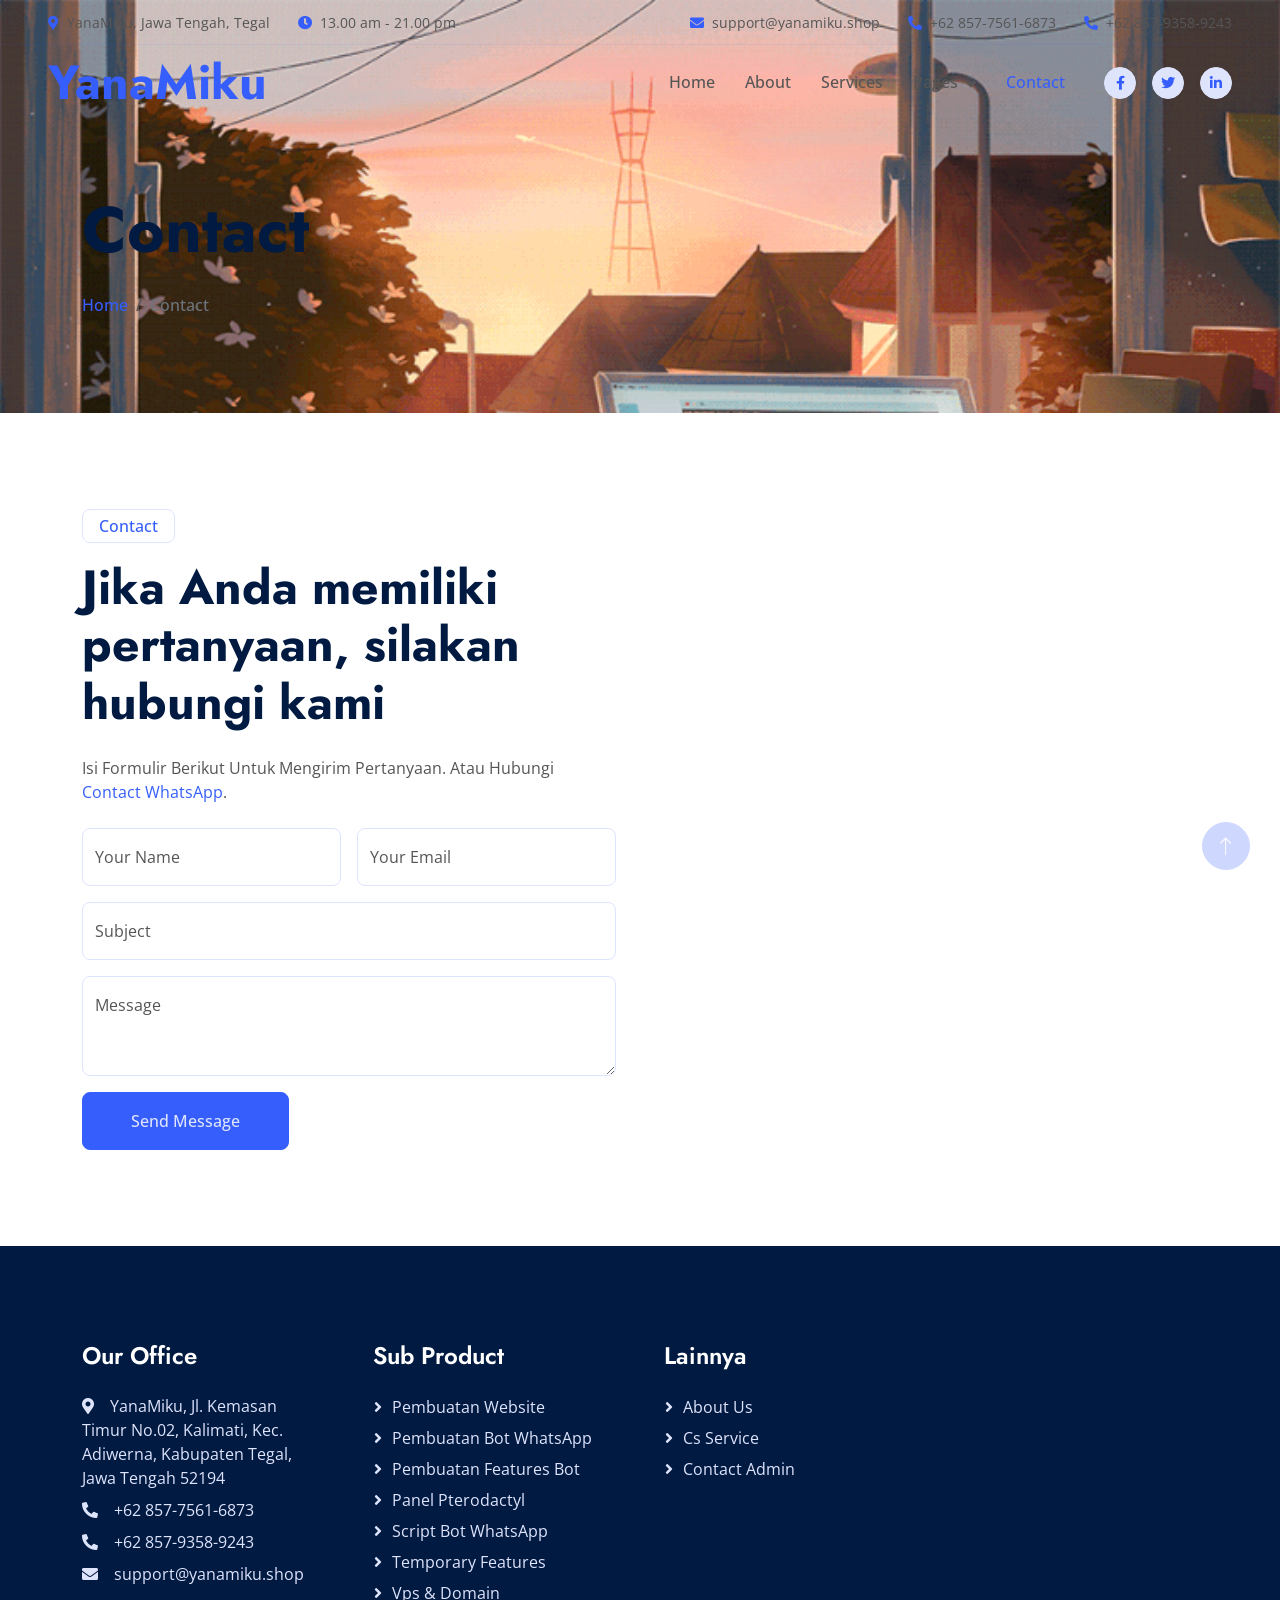
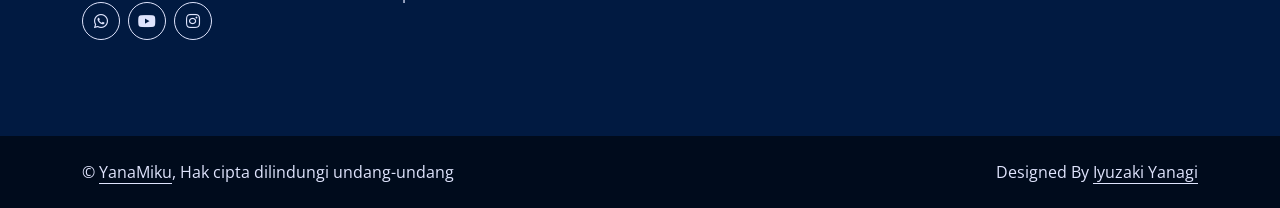
<file: contact.html>
<!DOCTYPE html>
<html lang="en">

<head>
    <meta charset="utf-8">
    <title>YanaMiku - Shop | Contact</title>
    <meta content="width=device-width, initial-scale=1.0" name="viewport">
    <meta content="Bot WhatsApp Gratis" name="keywords">
    <meta content="Tempat Kebutuhan Bot WhatsApp Lengkap, Dengan Fitur Canggih" name="description">
    <meta property="og:title" content="YanaMiku - Shop">
    <meta property="og:description" content="Tempat Kebutuhan Bot WhatsApp Lengkap, Dengan Fitur Canggih">
    <meta property="og:image" content="https://iili.io/JRMAZuf.jpg">
    <link rel="icon" type="image/x-icon" href="https://iili.io/JRMAZuf.jpg">

    <!-- Favicon -->
    <link href="img/favicon.ico" rel="icon">

    <!-- Google Web Fonts -->
    <link rel="preconnect" href="https://fonts.googleapis.com">
    <link rel="preconnect" href="https://fonts.gstatic.com" crossorigin>
    <link href="https://fonts.googleapis.com/css2?family=Jost:wght@500;600;700&family=Open+Sans:wght@400;500&display=swap" rel="stylesheet">

    <!-- Icon Font Stylesheet -->
    <link href="https://cdnjs.cloudflare.com/ajax/libs/font-awesome/5.10.0/css/all.min.css" rel="stylesheet">
    <link href="https://cdn.jsdelivr.net/npm/bootstrap-icons@1.4.1/font/bootstrap-icons.css" rel="stylesheet">

    <!-- Google Search -->
    <meta name="google-site-verification" content="S8Qe_cg_jA7xK4iWQhkuoZO0VvUK2j96kLV9CxWa_ZU" />

    <!-- Libraries Stylesheet -->
    <link href="lib/animate/animate.min.css" rel="stylesheet">
    <link href="lib/owlcarousel/assets/owl.carousel.min.css" rel="stylesheet">

    <!-- Customized Bootstrap Stylesheet -->
    <link href="css/bootstrap.min.css" rel="stylesheet">

    <!-- Template Stylesheet -->
    <link href="css/style.css" rel="stylesheet">
</head>

<body>
    <!-- Spinner Start -->
    <div id="spinner" class="show bg-white position-fixed translate-middle w-100 vh-100 top-50 start-50 d-flex align-items-center justify-content-center">
        <div class="spinner-border text-primary" role="status" style="width: 3rem; height: 3rem;"></div>
    </div>
    <!-- Spinner End -->


    <!-- Navbar Start -->
    <div class="container-fluid fixed-top px-0 wow fadeIn" data-wow-delay="0.1s">
        <div class="top-bar row gx-0 align-items-center d-none d-lg-flex">
            <div class="col-lg-6 px-5 text-start">
                <small><i class="fa fa-map-marker-alt text-primary me-2"></i>YanaMiku, Jawa Tengah, Tegal</small>
                <small class="ms-4"><i class="fa fa-clock text-primary me-2"></i>13.00 am - 21.00 pm</small>
            </div>
            <div class="col-lg-6 px-5 text-end">
                <small><i class="fa fa-envelope text-primary me-2"></i>support@yanamiku.shop</small>
                <small class="ms-4"><i class="fa fa-phone-alt text-primary me-2"></i>+62 857-7561-6873</small>
                <small class="ms-4"><i class="fa fa-phone-alt text-primary me-2"></i>+62 857-9358-9243</small>
            </div>
        </div>

        <nav class="navbar navbar-expand-lg navbar-light py-lg-0 px-lg-5 wow fadeIn" data-wow-delay="0.1s">
            <a href="/" class="navbar-brand ms-4 ms-lg-0">
                <h1 class="display-5 text-primary m-0">YanaMiku</h1>
            </a>
            <button type="button" class="navbar-toggler me-4" data-bs-toggle="collapse" data-bs-target="#navbarCollapse">
                <span class="navbar-toggler-icon"></span>
            </button>
            <div class="collapse navbar-collapse" id="navbarCollapse">
                <div class="navbar-nav ms-auto p-4 p-lg-0">
                    <a href="/" class="nav-item nav-link">Home</a>
                    <a href="/about" class="nav-item nav-link">About</a>
                    <a href="/service" class="nav-item nav-link">Services</a>
                    <div class="nav-item dropdown">
                        <a href="#" class="nav-link dropdown-toggle" data-bs-toggle="dropdown">Pages</a>
                        <div class="dropdown-menu border-light m-0">
                            <a href="/project" class="dropdown-item">Projects</a>
                            <a href="/subproduk" class="dropdown-item">Sub Produk</a>
                            <a href="/script" class="dropdown-item">Script</a>
                            <a href="/populars" class="dropdown-item">Populars</a>
                        </div>
                    </div>
                    <a href="/contact" class="nav-item nav-link active">Contact</a>
                </div>
                <div class="d-none d-lg-flex ms-2">
                    <a class="btn btn-light btn-sm-square rounded-circle ms-3" href="">
                        <small class="fab fa-facebook-f text-primary"></small>
                    </a>
                    <a class="btn btn-light btn-sm-square rounded-circle ms-3" href="">
                        <small class="fab fa-twitter text-primary"></small>
                    </a>
                    <a class="btn btn-light btn-sm-square rounded-circle ms-3" href="">
                        <small class="fab fa-linkedin-in text-primary"></small>
                    </a>
                </div>
            </div>
        </nav>
    </div>
    <!-- Navbar End -->


    <!-- Page Header Start -->
    <div class="container-fluid page-header mb-5 wow fadeIn" data-wow-delay="0.1s">
        <div class="container">
            <h1 class="display-3 mb-4 animated slideInDown">Contact</h1>
            <nav aria-label="breadcrumb animated slideInDown">
                <ol class="breadcrumb mb-0">
                    <li class="breadcrumb-item"><a href="/">Home</a></li>
                    <li class="breadcrumb-item active" aria-current="page">Contact</li>
                </ol>
            </nav>
        </div>
    </div>
    <!-- Page Header End -->


    <!-- Contact Start -->
    <div class="container-xxl py-5">
        <div class="container">
            <div class="row g-5">
                <div class="col-lg-6 wow fadeIn" data-wow-delay="0.1s">
                    <p class="d-inline-block border rounded text-primary fw-semi-bold py-1 px-3">Contact</p>
                    <h1 class="display-5 mb-4">Jika Anda memiliki pertanyaan, silakan hubungi kami</h1>
                    <p class="mb-4">Isi Formulir Berikut Untuk Mengirim Pertanyaan. Atau Hubungi <a href="https://htmlcodex.com/contact-form">Contact WhatsApp</a>.</p>
                    <form>
                        <div class="row g-3">
                            <div class="col-md-6">
                                <div class="form-floating">
                                    <input type="text" class="form-control" id="name" placeholder="Your Name">
                                    <label for="name">Your Name</label>
                                </div>
                            </div>
                            <div class="col-md-6">
                                <div class="form-floating">
                                    <input type="email" class="form-control" id="email" placeholder="Your Email">
                                    <label for="email">Your Email</label>
                                </div>
                            </div>
                            <div class="col-12">
                                <div class="form-floating">
                                    <input type="text" class="form-control" id="subject" placeholder="Subject">
                                    <label for="subject">Subject</label>
                                </div>
                            </div>
                            <div class="col-12">
                                <div class="form-floating">
                                    <textarea class="form-control" placeholder="Leave a message here" id="message" style="height: 100px"></textarea>
                                    <label for="message">Message</label>
                                </div>
                            </div>
                            <div class="col-12">
                                <button class="btn btn-primary py-3 px-5" type="submit">Send Message</button>
                            </div>
                        </div>
                    </form>
                </div>
                <div class="col-lg-6 wow fadeIn" data-wow-delay="0.5s" style="min-height: 450px;">
                    <div class="position-relative rounded overflow-hidden h-100">
                        <iframe class="position-relative w-100 h-100"
                        src="https://www.google.com/maps/embed?pb=!1m18!1m12!1m3!1d3966.995715099416!2d109.13598749999999!3d-6.928089699999999!2m3!1f0!2f0!3f0!3m2!1i1024!2i768!4f13.1!3m3!1m2!1s0x2e6fb9bc2114422f%3A0x8d3a68d5d6dfa193!2sYanaMiku%2C%20Jl.%20Kemasan%20Timur%20No.02%2C%20Kalimati%2C%20Kec.%20Adiwerna%2C%20Kabupaten%20Tegal%2C%20Jawa%20Tengah%2052194!5e0!3m2!1sen!2sid!4v1603794290143!5m2!1sen!2sid"
                        frameborder="0" style="min-height: 450px; border:0;" allowfullscreen="" aria-hidden="false"
                        tabindex="0"></iframe>
                    </div>
                </div>
            </div>
        </div>
    </div>
    <!-- Contact End -->


    <!-- Footer Start -->
    <div class="container-fluid bg-dark text-light footer mt-5 py-5 wow fadeIn" data-wow-delay="0.1s">
        <div class="container py-5">
            <div class="row g-5">
                <div class="col-lg-3 col-md-6">
                    <h4 class="text-white mb-4">Our Office</h4>
                    <p class="mb-2"><i class="fa fa-map-marker-alt me-3"></i>YanaMiku, Jl. Kemasan Timur No.02, Kalimati, Kec. Adiwerna, Kabupaten Tegal, Jawa Tengah 52194</p>
                    <p class="mb-2"><i class="fa fa-phone-alt me-3"></i>+62 857-7561-6873</p>
                    <p class="mb-2"><i class="fa fa-phone-alt me-3"></i>+62 857-9358-9243</p>
                    <p class="mb-2"><i class="fa fa-envelope me-3"></i>support@yanamiku.shop</p>
                    <div class="d-flex pt-2">
                        <a class="btn btn-square btn-outline-light rounded-circle me-2" href="https://whatsapp.com/channel/0029VaI3mdy3AzNSbIXT9C3L"><i class="fab fa-whatsapp"></i></a>
                        <a class="btn btn-square btn-outline-light rounded-circle me-2" href="https://www.youtube.com/@IyuzakiYanagi"><i class="fab fa-youtube"></i></a>
                        <a class="btn btn-square btn-outline-light rounded-circle me-2" href="https://instagram.com/yanamikubotz"><i class="fab fa-instagram"></i></a>
                    </div>
                </div>
                <div class="col-lg-3 col-md-6">
                    <h4 class="text-white mb-4">Sub Product</h4>
                    <a class="btn btn-link" href="/pembuatan-website">Pembuatan Website</a>
                    <a class="btn btn-link" href="">Pembuatan Bot WhatsApp</a>
                    <a class="btn btn-link" href="">Pembuatan Features Bot</a>
                    <a class="btn btn-link" href="">Panel Pterodactyl</a>
                    <a class="btn btn-link" href="">Script Bot WhatsApp</a>
                    <a class="btn btn-link" href="">Temporary Features</a>
                    <a class="btn btn-link" href="">Vps & Domain</a>
                </div>
                <div class="col-lg-3 col-md-6">
                    <h4 class="text-white mb-4">Lainnya</h4>
                    <a class="btn btn-link" href="/about">About Us</a>
                    <a class="btn btn-link" href="https://wa.me/6285775616873?text=Hallo">Cs Service</a>
                    <a class="btn btn-link" href="https://wa.me/6285793589243?text=Hallo">Contact Admin</a>
                </div>
            </div>
        </div>
    </div>
    <!-- Footer End -->


    <!-- Copyright Start -->
    <div class="container-fluid copyright py-4">
        <div class="container">
            <div class="row">
                <div class="col-md-6 text-center text-md-start mb-3 mb-md-0">
                    &copy; <a class="border-bottom" href="#">YanaMiku</a>, Hak cipta dilindungi undang-undang
                </div>
                <div class="col-md-6 text-center text-md-end">
                      Designed By <a class="border-bottom" href="https://yanamiku.shop/data/profil">Iyuzaki Yanagi</a>
                </div>
            </div>
        </div>
    </div>
    <!-- Copyright End -->


    <!-- Back to Top -->
    <a href="#" class="btn btn-lg btn-primary btn-lg-square rounded-circle back-to-top"><i class="bi bi-arrow-up"></i></a>


    <!-- JavaScript Libraries -->
    <script src="https://code.jquery.com/jquery-3.4.1.min.js"></script>
    <script src="https://cdn.jsdelivr.net/npm/bootstrap@5.0.0/dist/js/bootstrap.bundle.min.js"></script>
    <script src="lib/wow/wow.min.js"></script>
    <script src="lib/easing/easing.min.js"></script>
    <script src="lib/waypoints/waypoints.min.js"></script>
    <script src="lib/owlcarousel/owl.carousel.min.js"></script>
    <script src="lib/counterup/counterup.min.js"></script>

    <!-- Template Javascript -->
    <script src="js/main.js"></script>
</body>

</html>
</file>
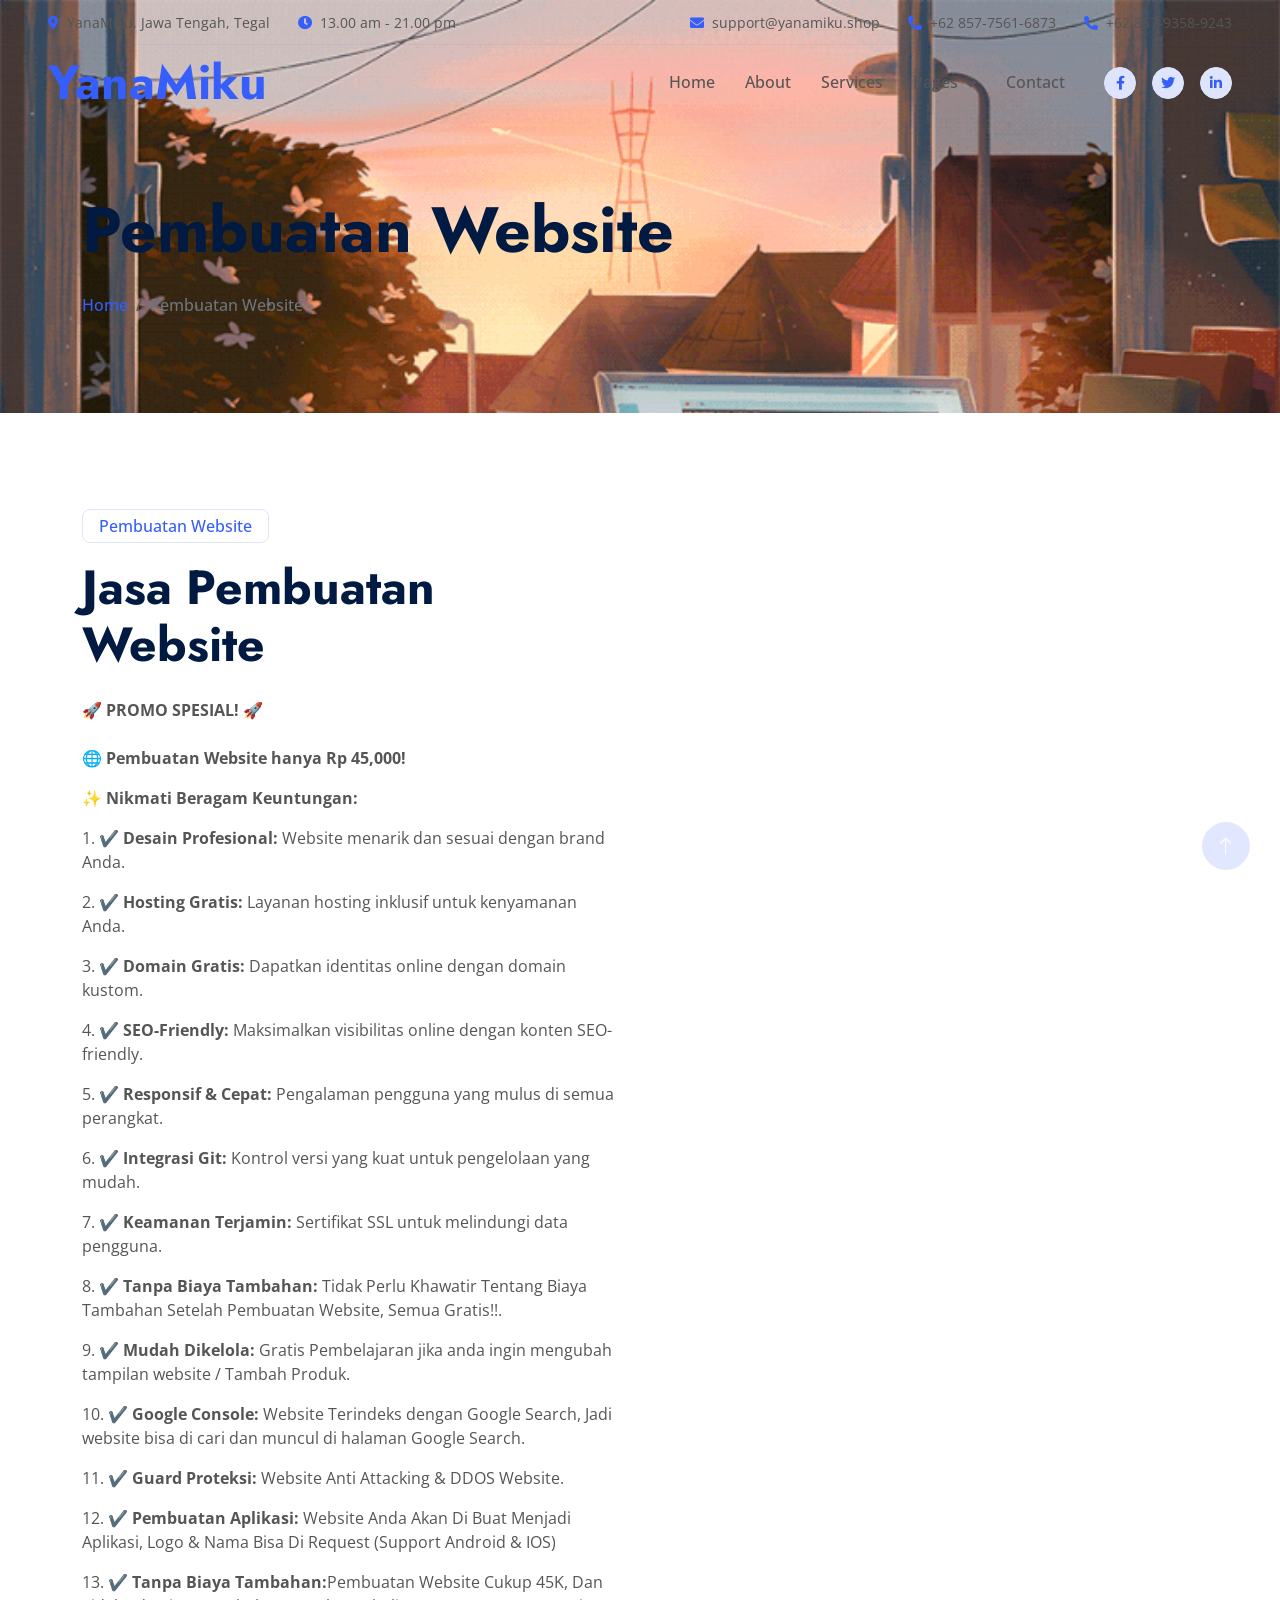
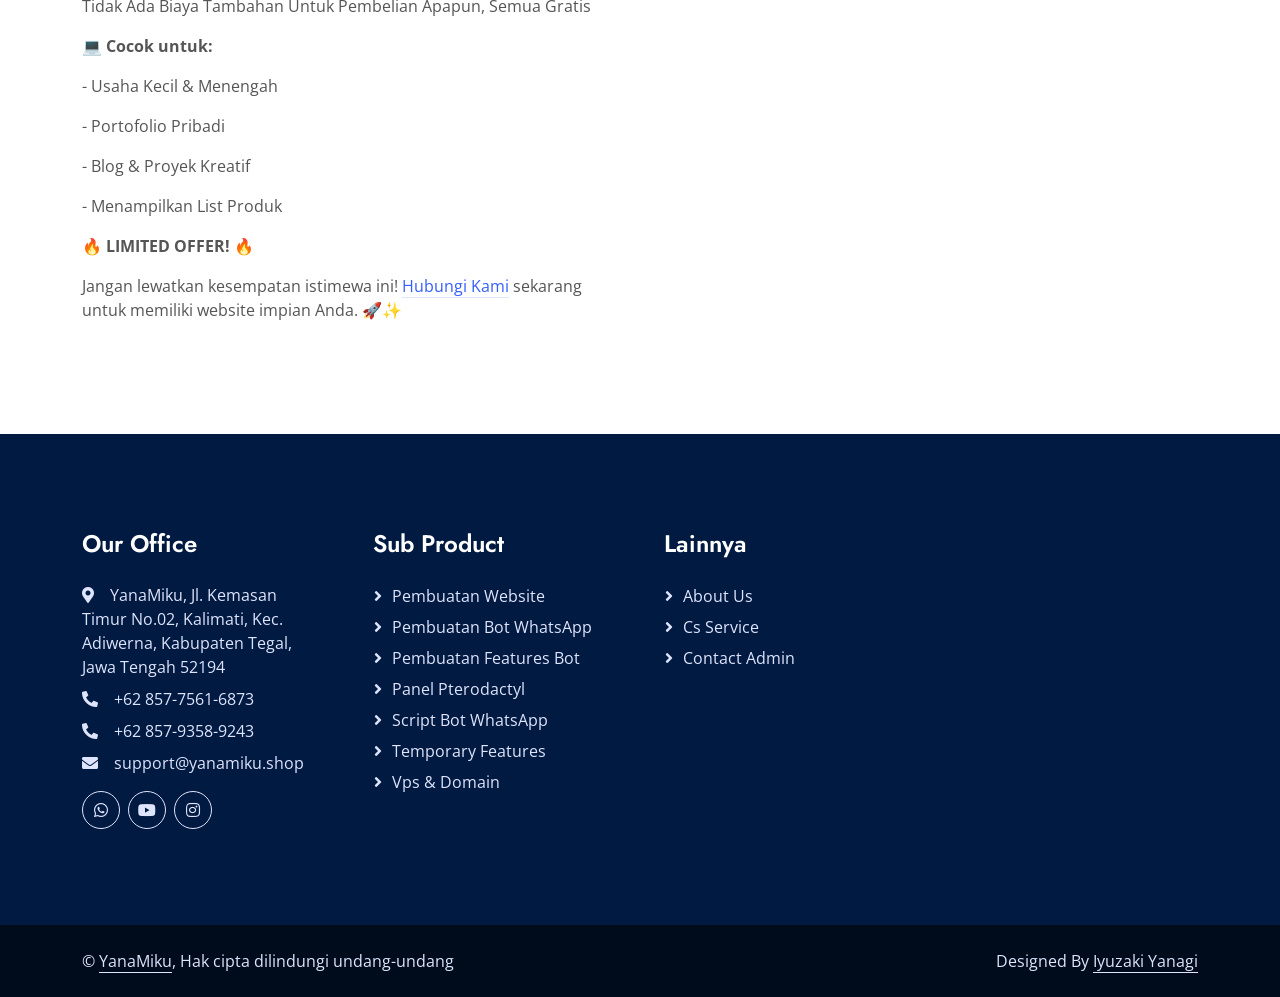
<file: pembuatan-website.html>
<!DOCTYPE html>
<html lang="en">

<head>
    <meta charset="utf-8">
    <title>YanaMiku - Shop | Pembuatan Website</title>
    <meta content="width=device-width, initial-scale=1.0" name="viewport">
    <meta content="" name="keywords">
    <meta content="" name="description">

    <!-- Favicon -->
    <link href="img/favicon.ico" rel="icon">

    <!-- Google Web Fonts -->
    <link rel="preconnect" href="https://fonts.googleapis.com">
    <link rel="preconnect" href="https://fonts.gstatic.com" crossorigin>
    <link href="https://fonts.googleapis.com/css2?family=Jost:wght@500;600;700&family=Open+Sans:wght@400;500&display=swap" rel="stylesheet">  

    <!-- Icon Font Stylesheet -->
    <link href="https://cdnjs.cloudflare.com/ajax/libs/font-awesome/5.10.0/css/all.min.css" rel="stylesheet">
    <link href="https://cdn.jsdelivr.net/npm/bootstrap-icons@1.4.1/font/bootstrap-icons.css" rel="stylesheet">

    <!-- Libraries Stylesheet -->
    <link href="lib/animate/animate.min.css" rel="stylesheet">
    <link href="lib/owlcarousel/assets/owl.carousel.min.css" rel="stylesheet">

    <!-- Customized Bootstrap Stylesheet -->
    <link href="css/bootstrap.min.css" rel="stylesheet">

    <!-- Template Stylesheet -->
    <link href="css/style.css" rel="stylesheet">
</head>

<body>
    <!-- Spinner Start -->
    <div id="spinner" class="show bg-white position-fixed translate-middle w-100 vh-100 top-50 start-50 d-flex align-items-center justify-content-center">
        <div class="spinner-border text-primary" role="status" style="width: 3rem; height: 3rem;"></div>
    </div>
    <!-- Spinner End -->


    <!-- Navbar Start -->
    <div class="container-fluid fixed-top px-0 wow fadeIn" data-wow-delay="0.1s">
        <div class="top-bar row gx-0 align-items-center d-none d-lg-flex">
            <div class="col-lg-6 px-5 text-start">
                <small><i class="fa fa-map-marker-alt text-primary me-2"></i>YanaMiku, Jawa Tengah, Tegal</small>
                <small class="ms-4"><i class="fa fa-clock text-primary me-2"></i>13.00 am - 21.00 pm</small>
            </div>
            <div class="col-lg-6 px-5 text-end">
                <small><i class="fa fa-envelope text-primary me-2"></i>support@yanamiku.shop</small>
                <small class="ms-4"><i class="fa fa-phone-alt text-primary me-2"></i>+62 857-7561-6873</small>
                <small class="ms-4"><i class="fa fa-phone-alt text-primary me-2"></i>+62 857-9358-9243</small>
            </div>
        </div>

        <nav class="navbar navbar-expand-lg navbar-light py-lg-0 px-lg-5 wow fadeIn" data-wow-delay="0.1s">
            <a href="/" class="navbar-brand ms-4 ms-lg-0">
                <h1 class="display-5 text-primary m-0">YanaMiku</h1>
            </a>
            <button type="button" class="navbar-toggler me-4" data-bs-toggle="collapse" data-bs-target="#navbarCollapse">
                <span class="navbar-toggler-icon"></span>
            </button>
            <div class="collapse navbar-collapse" id="navbarCollapse">
                <div class="navbar-nav ms-auto p-4 p-lg-0">
                    <a href="/" class="nav-item nav-link">Home</a>
                    <a href="/about" class="nav-item nav-link">About</a>
                    <a href="/service" class="nav-item nav-link">Services</a>
                    <div class="nav-item dropdown">
                        <a href="#" class="nav-link dropdown-toggle" data-bs-toggle="dropdown">Pages</a>
                        <div class="dropdown-menu border-light m-0">
                            <a href="/project" class="dropdown-item">Projects</a>
                            <a href="/subproduk" class="dropdown-item active">Sub Produk</a>
                            <a href="/script" class="dropdown-item">Script</a>
                            <a href="/populars" class="dropdown-item">Populars</a>
                        </div>
                    </div>
                    <a href="/contact" class="nav-item nav-link">Contact</a>
                </div>
                <div class="d-none d-lg-flex ms-2">
                    <a class="btn btn-light btn-sm-square rounded-circle ms-3" href="">
                        <small class="fab fa-facebook-f text-primary"></small>
                    </a>
                    <a class="btn btn-light btn-sm-square rounded-circle ms-3" href="">
                        <small class="fab fa-twitter text-primary"></small>
                    </a>
                    <a class="btn btn-light btn-sm-square rounded-circle ms-3" href="">
                        <small class="fab fa-linkedin-in text-primary"></small>
                    </a>
                </div>
            </div>
        </nav>
    </div>
    <!-- Navbar End -->


    <!-- Page Header Start -->
    <div class="container-fluid page-header mb-5 wow fadeIn" data-wow-delay="0.1s">
        <div class="container">
            <h1 class="display-3 mb-4 animated slideInDown">Pembuatan Website</h1>
            <nav aria-label="breadcrumb animated slideInDown">
                <ol class="breadcrumb mb-0">
                    <li class="breadcrumb-item"><a href="/">Home</a></li>
                    <li class="breadcrumb-item active" aria-current="page">Pembuatan Website</li>
                </ol>
            </nav>
        </div>
    </div>
    <!-- Page Header End -->


    <!-- Features Start -->
    <div class="container-xxl feature py-5">
        <div class="container">
            <div class="row g-5 align-items-center">
                <div class="col-lg-6 wow fadeInUp" data-wow-delay="0.1s">
                    <p class="d-inline-block border rounded text-primary fw-semi-bold py-1 px-3">Pembuatan Website</p>
                    <h1 class="display-5 mb-4">Jasa Pembuatan Website</h1>
                    <p class="display-7 mb-4"><b>🚀 PROMO SPESIAL! 🚀</b></p>

<p><b>🌐 Pembuatan Website hanya Rp 45,000!</b></p>

</p>✨ <b>Nikmati Beragam Keuntungan:</b></p>

</p>1. ✔️ <b>Desain Profesional:</b> Website menarik dan sesuai dengan brand Anda.</p>
</p>2. ✔️ <b>Hosting Gratis:</b> Layanan hosting inklusif untuk kenyamanan Anda.</p>
</p>3. ✔️ <b>Domain Gratis:</b> Dapatkan identitas online dengan domain kustom.</p>
</p>4. ✔️ <b>SEO-Friendly:</b> Maksimalkan visibilitas online dengan konten SEO-friendly.</p>
</p>5. ✔️ <b>Responsif & Cepat:</b> Pengalaman pengguna yang mulus di semua perangkat.</p>
</p>6. ✔️ <b>Integrasi Git:</b> Kontrol versi yang kuat untuk pengelolaan yang mudah.</p>
</p>7. ✔️ <b>Keamanan Terjamin:</b> Sertifikat SSL untuk melindungi data pengguna.</p>
</p>8. ✔️ <b>Tanpa Biaya Tambahan:</b> Tidak Perlu Khawatir Tentang Biaya Tambahan Setelah Pembuatan Website, Semua Gratis!!.</p>
</p>9. ✔️ <b>Mudah Dikelola:</b> Gratis Pembelajaran jika anda ingin mengubah tampilan website / Tambah Produk. </p>
</p>10. ✔️ <b>Google Console:</b> Website Terindeks dengan Google Search, Jadi website bisa di cari dan muncul di halaman Google Search. </p>
</p>11. ✔️ <b>Guard Proteksi:</b> Website Anti Attacking & DDOS Website.</p>
</p>12. ✔️ <b>Pembuatan Aplikasi:</b> Website Anda Akan Di Buat Menjadi Aplikasi, Logo & Nama Bisa Di Request (Support Android & IOS)</p>
</p>13. ✔️ <b>Tanpa Biaya Tambahan:</b>Pembuatan Website Cukup 45K, Dan Tidak Ada Biaya Tambahan Untuk Pembelian Apapun, Semua Gratis</p>

</p>💻 <b>Cocok untuk:</b></p>

</p>- Usaha Kecil & Menengah</p>
</p>- Portofolio Pribadi</p>
</p>- Blog & Proyek Kreatif</p>
</p>- Menampilkan List Produk</p>

</p>🔥 <b>LIMITED OFFER!</b> 🔥</p>

</p>Jangan lewatkan kesempatan istimewa ini! <a class="border-bottom" href="https://wa.me/6285793589243">Hubungi Kami</a> sekarang untuk memiliki website impian Anda. 🚀✨</p>
                </div>
            </div>
        </div>
    </div>
    <!-- Features End -->
        

    <!-- Footer Start -->
    <div class="container-fluid bg-dark text-light footer mt-5 py-5 wow fadeIn" data-wow-delay="0.1s">
        <div class="container py-5">
            <div class="row g-5">
                <div class="col-lg-3 col-md-6">
                    <h4 class="text-white mb-4">Our Office</h4>
                    <p class="mb-2"><i class="fa fa-map-marker-alt me-3"></i>YanaMiku, Jl. Kemasan Timur No.02, Kalimati, Kec. Adiwerna, Kabupaten Tegal, Jawa Tengah 52194</p>
                    <p class="mb-2"><i class="fa fa-phone-alt me-3"></i>+62 857-7561-6873</p>
                    <p class="mb-2"><i class="fa fa-phone-alt me-3"></i>+62 857-9358-9243</p>
                    <p class="mb-2"><i class="fa fa-envelope me-3"></i>support@yanamiku.shop</p>
                    <div class="d-flex pt-2">
                        <a class="btn btn-square btn-outline-light rounded-circle me-2" href="https://whatsapp.com/channel/0029VaI3mdy3AzNSbIXT9C3L"><i class="fab fa-whatsapp"></i></a>
                        <a class="btn btn-square btn-outline-light rounded-circle me-2" href="https://www.youtube.com/@IyuzakiYanagi"><i class="fab fa-youtube"></i></a>
                        <a class="btn btn-square btn-outline-light rounded-circle me-2" href="https://instagram.com/yanamikubotz"><i class="fab fa-instagram"></i></a>
                    </div>
                </div>
                <div class="col-lg-3 col-md-6">
                    <h4 class="text-white mb-4">Sub Product</h4>
                    <a class="btn btn-link" href="/jasa/pembuatan-website">Pembuatan Website</a>
                    <a class="btn btn-link" href="/jasa/pembuatan-bot-whatsapp">Pembuatan Bot WhatsApp</a>
                    <a class="btn btn-link" href="/jasa/pembuatan-fitur-bot">Pembuatan Features Bot</a>
                    <a class="btn btn-link" href="/store/panel-pterodactyl">Panel Pterodactyl</a>
                    <a class="btn btn-link" href="/script">Script Bot WhatsApp</a>
                    <a class="btn btn-link" href="/store/list-fitur">Temporary Features</a>
                    <a class="btn btn-link" href="/hosting/vps-domain">Vps & Domain</a>
                </div>
                <div class="col-lg-3 col-md-6">
                    <h4 class="text-white mb-4">Lainnya</h4>
                    <a class="btn btn-link" href="/about">About Us</a>
                    <a class="btn btn-link" href="https://wa.me/6285793589243?text=Hallo">Cs Service</a>
                    <a class="btn btn-link" href="https://wa.me/6285793589243?text=Hallo">Contact Admin</a>
                </div>
            </div>
        </div>
    </div>
    <!-- Footer End -->


    <!-- Copyright Start -->
    <div class="container-fluid copyright py-4">
        <div class="container">
            <div class="row">
                <div class="col-md-6 text-center text-md-start mb-3 mb-md-0">
                    &copy; <a class="border-bottom" href="#">YanaMiku</a>, Hak cipta dilindungi undang-undang
                </div>
                <div class="col-md-6 text-center text-md-end">
                      Designed By <a class="border-bottom" href="https://yanamiku.shop/data/profil">Iyuzaki Yanagi</a>
                </div>
            </div>
        </div>
    </div>
    <!-- Copyright End -->


    <!-- Back to Top -->
    <a href="#" class="btn btn-lg btn-primary btn-lg-square rounded-circle back-to-top"><i class="bi bi-arrow-up"></i></a>


    <!-- JavaScript Libraries -->
    <script src="https://code.jquery.com/jquery-3.4.1.min.js"></script>
    <script src="https://cdn.jsdelivr.net/npm/bootstrap@5.0.0/dist/js/bootstrap.bundle.min.js"></script>
    <script src="lib/wow/wow.min.js"></script>
    <script src="lib/easing/easing.min.js"></script>
    <script src="lib/waypoints/waypoints.min.js"></script>
    <script src="lib/owlcarousel/owl.carousel.min.js"></script>
    <script src="lib/counterup/counterup.min.js"></script>

    <!-- Template Javascript -->
    <script src="js/main.js"></script>
</body>

</html>
</file>
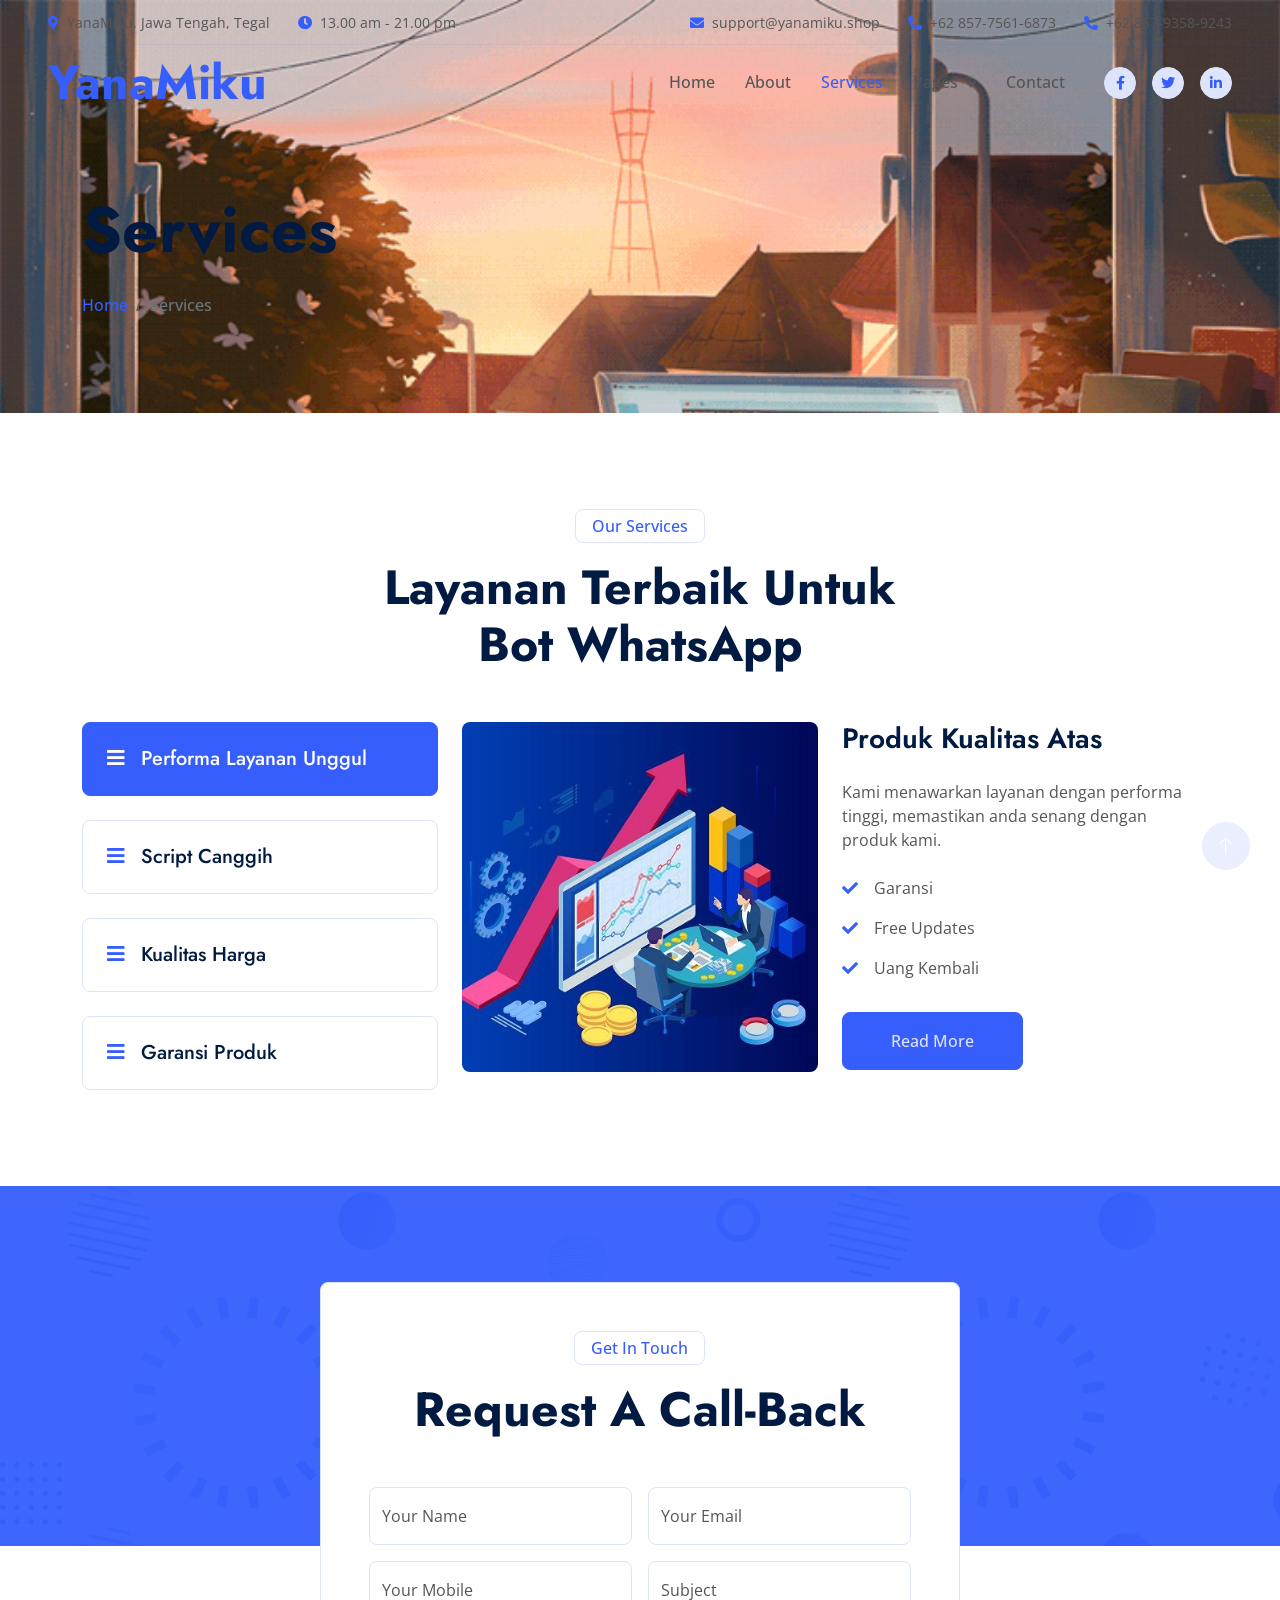
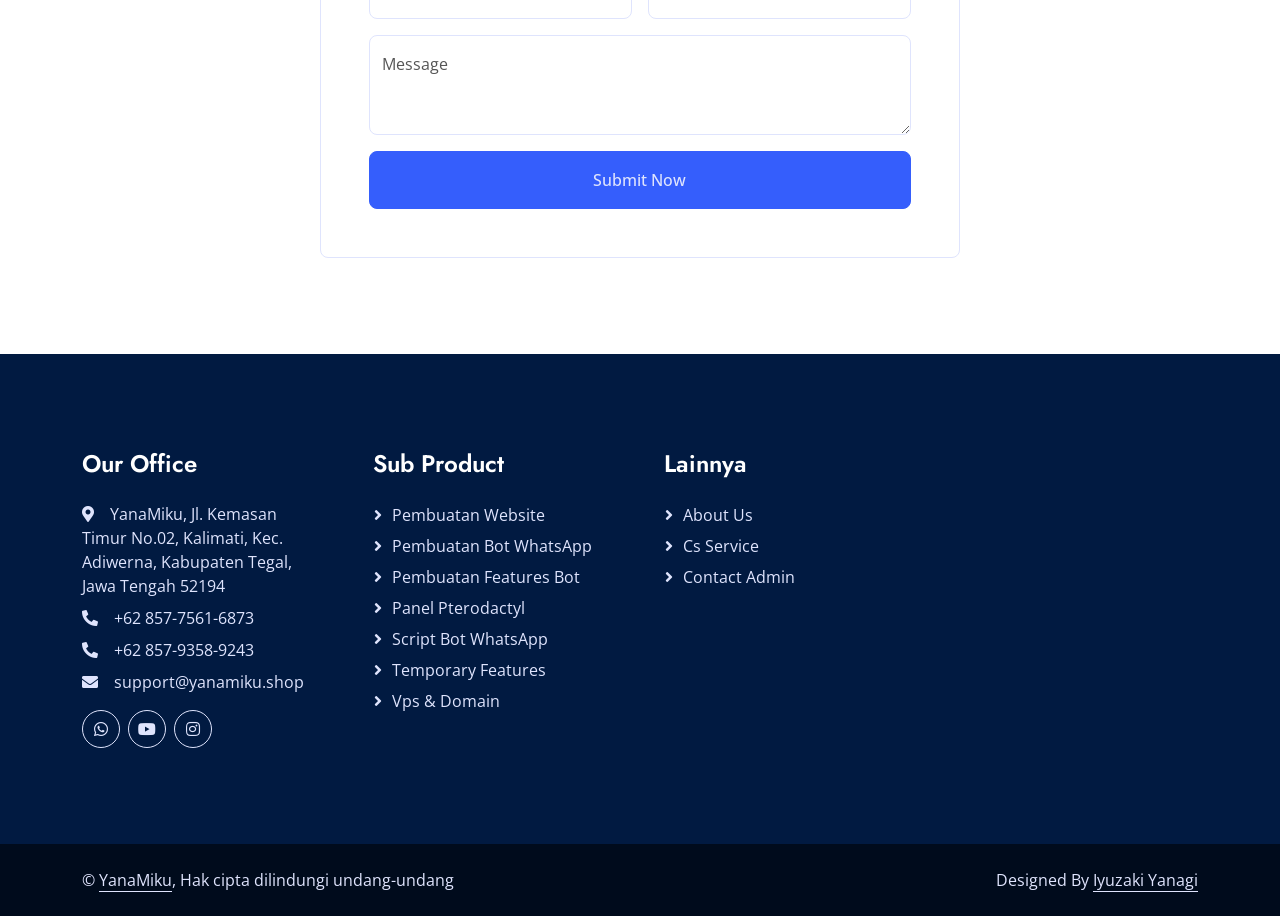
<file: service.html>
<!DOCTYPE html>
<html lang="en">

<head>
    <meta charset="utf-8">
    <title>YanaMiku - Shop | Service</title>
    <meta content="width=device-width, initial-scale=1.0" name="viewport">
    <meta content="Bot WhatsApp Gratis" name="keywords">
    <meta content="Tempat Kebutuhan Bot WhatsApp Lengkap, Dengan Fitur Canggih" name="description">
    <meta property="og:title" content="YanaMiku - Shop">
    <meta property="og:description" content="Tempat Kebutuhan Bot WhatsApp Lengkap, Dengan Fitur Canggih">
    <meta property="og:image" content="https://iili.io/JRMAZuf.jpg">
    <link rel="icon" type="image/x-icon" href="https://iili.io/JRMAZuf.jpg">

    <!-- Favicon -->
    <link href="img/favicon.ico" rel="icon">

    <!-- Google Web Fonts -->
    <link rel="preconnect" href="https://fonts.googleapis.com">
    <link rel="preconnect" href="https://fonts.gstatic.com" crossorigin>
    <link href="https://fonts.googleapis.com/css2?family=Jost:wght@500;600;700&family=Open+Sans:wght@400;500&display=swap" rel="stylesheet">

    <!-- Icon Font Stylesheet -->
    <link href="https://cdnjs.cloudflare.com/ajax/libs/font-awesome/5.10.0/css/all.min.css" rel="stylesheet">
    <link href="https://cdn.jsdelivr.net/npm/bootstrap-icons@1.4.1/font/bootstrap-icons.css" rel="stylesheet">

    <!-- Google Search -->
    <meta name="google-site-verification" content="S8Qe_cg_jA7xK4iWQhkuoZO0VvUK2j96kLV9CxWa_ZU" />

    <!-- Libraries Stylesheet -->
    <link href="lib/animate/animate.min.css" rel="stylesheet">
    <link href="lib/owlcarousel/assets/owl.carousel.min.css" rel="stylesheet">

    <!-- Customized Bootstrap Stylesheet -->
    <link href="css/bootstrap.min.css" rel="stylesheet">

    <!-- Template Stylesheet -->
    <link href="css/style.css" rel="stylesheet">
</head>

<body>
    <!-- Spinner Start -->
    <div id="spinner" class="show bg-white position-fixed translate-middle w-100 vh-100 top-50 start-50 d-flex align-items-center justify-content-center">
        <div class="spinner-border text-primary" role="status" style="width: 3rem; height: 3rem;"></div>
    </div>
    <!-- Spinner End -->


    <!-- Navbar Start -->
    <div class="container-fluid fixed-top px-0 wow fadeIn" data-wow-delay="0.1s">
        <div class="top-bar row gx-0 align-items-center d-none d-lg-flex">
            <div class="col-lg-6 px-5 text-start">
                <small><i class="fa fa-map-marker-alt text-primary me-2"></i>YanaMiku, Jawa Tengah, Tegal</small>
                <small class="ms-4"><i class="fa fa-clock text-primary me-2"></i>13.00 am - 21.00 pm</small>
            </div>
            <div class="col-lg-6 px-5 text-end">
                <small><i class="fa fa-envelope text-primary me-2"></i>support@yanamiku.shop</small>
                <small class="ms-4"><i class="fa fa-phone-alt text-primary me-2"></i>+62 857-7561-6873</small>
                <small class="ms-4"><i class="fa fa-phone-alt text-primary me-2"></i>+62 857-9358-9243</small>
            </div>
        </div>

        <nav class="navbar navbar-expand-lg navbar-light py-lg-0 px-lg-5 wow fadeIn" data-wow-delay="0.1s">
            <a href="/" class="navbar-brand ms-4 ms-lg-0">
                <h1 class="display-5 text-primary m-0">YanaMiku</h1>
            </a>
            <button type="button" class="navbar-toggler me-4" data-bs-toggle="collapse" data-bs-target="#navbarCollapse">
                <span class="navbar-toggler-icon"></span>
            </button>
            <div class="collapse navbar-collapse" id="navbarCollapse">
                <div class="navbar-nav ms-auto p-4 p-lg-0">
                    <a href="/" class="nav-item nav-link">Home</a>
                    <a href="/about" class="nav-item nav-link">About</a>
                    <a href="/service" class="nav-item nav-link active">Services</a>
                    <div class="nav-item dropdown">
                        <a href="#" class="nav-link dropdown-toggle" data-bs-toggle="dropdown">Pages</a>
                        <div class="dropdown-menu border-light m-0">
                            <a href="/project" class="dropdown-item">Projects</a>
                            <a href="/subproduk" class="dropdown-item">Sub Produk</a>
                            <a href="/script" class="dropdown-item">Script</a>
                            <a href="/populars" class="dropdown-item">Populars</a>
                        </div>
                    </div>
                    <a href="/contact" class="nav-item nav-link">Contact</a>
                </div>
                <div class="d-none d-lg-flex ms-2">
                    <a class="btn btn-light btn-sm-square rounded-circle ms-3" href="">
                        <small class="fab fa-facebook-f text-primary"></small>
                    </a>
                    <a class="btn btn-light btn-sm-square rounded-circle ms-3" href="">
                        <small class="fab fa-twitter text-primary"></small>
                    </a>
                    <a class="btn btn-light btn-sm-square rounded-circle ms-3" href="">
                        <small class="fab fa-linkedin-in text-primary"></small>
                    </a>
                </div>
            </div>
        </nav>
    </div>
    <!-- Navbar End -->


    <!-- Page Header Start -->
    <div class="container-fluid page-header mb-5 wow fadeIn" data-wow-delay="0.1s">
        <div class="container">
            <h1 class="display-3 mb-4 animated slideInDown">Services</h1>
            <nav aria-label="breadcrumb animated slideInDown">
                <ol class="breadcrumb mb-0">
                    <li class="breadcrumb-item"><a href="/">Home</a></li>
                    <li class="breadcrumb-item active" aria-current="page">Services</li>
                </ol>
            </nav>
        </div>
    </div>
    <!-- Page Header End -->


    <!-- Service Start -->
    <div class="container-xxl service py-5">
        <div class="container">
            <div class="text-center mx-auto wow fadeInUp" data-wow-delay="0.1s" style="max-width: 600px;">
                <p class="d-inline-block border rounded text-primary fw-semi-bold py-1 px-3">Our Services</p>
                <h1 class="display-5 mb-5">Layanan Terbaik Untuk Bot WhatsApp</h1>
            </div>
            <div class="row g-4 wow fadeInUp" data-wow-delay="0.3s">
                <div class="col-lg-4">
                    <div class="nav nav-pills d-flex justify-content-between w-100 h-100 me-4">
                        <button class="nav-link w-100 d-flex align-items-center text-start border p-4 mb-4 active" data-bs-toggle="pill" data-bs-target="#tab-pane-1" type="button">
                            <h5 class="m-0"><i class="fa fa-bars text-primary me-3"></i>Performa Layanan Unggul</h5>
                        </button>
                        <button class="nav-link w-100 d-flex align-items-center text-start border p-4 mb-4" data-bs-toggle="pill" data-bs-target="#tab-pane-2" type="button">
                            <h5 class="m-0"><i class="fa fa-bars text-primary me-3"></i>Script Canggih</h5>
                        </button>
                        <button class="nav-link w-100 d-flex align-items-center text-start border p-4 mb-4" data-bs-toggle="pill" data-bs-target="#tab-pane-3" type="button">
                            <h5 class="m-0"><i class="fa fa-bars text-primary me-3"></i>Kualitas Harga</h5>
                        </button>
                        <button class="nav-link w-100 d-flex align-items-center text-start border p-4 mb-0" data-bs-toggle="pill" data-bs-target="#tab-pane-4" type="button">
                            <h5 class="m-0"><i class="fa fa-bars text-primary me-3"></i>Garansi Produk</h5>
                        </button>
                    </div>
                </div>
                <div class="col-lg-8">
                    <div class="tab-content w-100">
                        <div class="tab-pane fade show active" id="tab-pane-1">
                            <div class="row g-4">
                                <div class="col-md-6" style="min-height: 350px;">
                                    <div class="position-relative h-100">
                                        <img class="position-absolute rounded w-100 h-100" src="img/service-1.jpg"
                                            style="object-fit: cover;" alt="">
                                    </div>
                                </div>
                                <div class="col-md-6">
                                    <h3 class="mb-4">Produk Kualitas Atas</h3>
                                    <p class="mb-4">Kami menawarkan layanan dengan performa tinggi, memastikan anda senang dengan produk kami.</p>
                                    <p><i class="fa fa-check text-primary me-3"></i>Garansi</p>
                                    <p><i class="fa fa-check text-primary me-3"></i>Free Updates</p>
                                    <p><i class="fa fa-check text-primary me-3"></i>Uang Kembali</p>
                                    <a href="" class="btn btn-primary py-3 px-5 mt-3">Read More</a>
                                </div>
                            </div>
                        </div>
                        <div class="tab-pane fade" id="tab-pane-2">
                            <div class="row g-4">
                                <div class="col-md-6" style="min-height: 350px;">
                                    <div class="position-relative h-100">
                                        <img class="position-absolute rounded w-100 h-100" src="img/service-2.jpg"
                                            style="object-fit: cover;" alt="">
                                    </div>
                                </div>
                                <div class="col-md-6">
                                    <h3 class="mb-4">Script Optimal & Kompatibel</h3>
                                    <p class="mb-4">Sebagai toko dengan layanan bot WhatsApp terbaik, solusi pintar kami memberikan interaksi yang lebih efektif dan responsif, dengan Fitur-fitur canggih.</p>
                                    <p><i class="fa fa-check text-primary me-3"></i>Garansi</p>
                                    <p><i class="fa fa-check text-primary me-3"></i>Script Free Update</p>
                                    <p><i class="fa fa-check text-primary me-3"></i>Free Fix Features</p>
                                    <a href="" class="btn btn-primary py-3 px-5 mt-3">Read More</a>
                                </div>
                            </div>
                        </div>
                        <div class="tab-pane fade" id="tab-pane-3">
                            <div class="row g-4">
                                <div class="col-md-6" style="min-height: 350px;">
                                    <div class="position-relative h-100">
                                        <img class="position-absolute rounded w-100 h-100" src="img/service-3.jpg"
                                            style="object-fit: cover;" alt="">
                                    </div>
                                </div>
                                <div class="col-md-6">
                                    <h3 class="mb-4">Harga Murah</h3>
                                    <p class="mb-4">Nikmati layanan berkualitas tinggi dengan harga terjangkau di toko kami. Kami berkomitmen memberikan nilai terbaik kepada pelanggan dengan harga yang ramah di kantong, sehingga Anda dapat merasakan kualitas tanpa harus mengorbankan anggaran Anda. Temukan solusi terbaik tanpa merusak dompet Anda.</p>
                                    <p><i class="fa fa-check text-primary me-3"></i>Bergaransi</p>
                                    <p><i class="fa fa-check text-primary me-3"></i>Tawar Menawar</p>
                                    <p><i class="fa fa-check text-primary me-3"></i>Uang Kembali</p>
                                    <a href="" class="btn btn-primary py-3 px-5 mt-3">Read More</a>
                                </div>
                            </div>
                        </div>
                        <div class="tab-pane fade" id="tab-pane-4">
                            <div class="row g-4">
                                <div class="col-md-6" style="min-height: 350px;">
                                    <div class="position-relative h-100">
                                        <img class="position-absolute rounded w-100 h-100" src="img/service-4.jpg"
                                            style="object-fit: cover;" alt="">
                                    </div>
                                </div>
                                <div class="col-md-6">
                                    <h3 class="mb-4">Garansi Di Semua Produk</h3>
                                    <p class="mb-4">Dengan komitmen terhadap kepuasan pelanggan, kami memberikan garansi penuh untuk memastikan bahwa Anda merasa aman dan terlindungi saat memilih layanan bot WhatsApp kami.</p>
                                    <p><i class="fa fa-check text-primary me-3"></i>Klaim Garansi Mudah</p>
                                    <p><i class="fa fa-check text-primary me-3"></i>Garasi Permanen</p>
                                    <p><i class="fa fa-check text-primary me-3"></i>Uang Kembali</p>
                                    <a href="" class="btn btn-primary py-3 px-5 mt-3">Read More</a>
                                </div>
                            </div>
                        </div>
                    </div>
                </div>
            </div>
        </div>
    </div>
    <!-- Service End -->


    <!-- Callback Start -->
    <div class="container-fluid callback mt-5 py-5">
        <div class="container pt-5">
            <div class="row justify-content-center">
                <div class="col-lg-7">
                    <div class="bg-white border rounded p-4 p-sm-5 wow fadeInUp" data-wow-delay="0.5s">
                        <div class="text-center mx-auto wow fadeInUp" data-wow-delay="0.1s" style="max-width: 600px;">
                            <p class="d-inline-block border rounded text-primary fw-semi-bold py-1 px-3">Get In Touch</p>
                            <h1 class="display-5 mb-5">Request A Call-Back</h1>
                        </div>
                        <div class="row g-3">
                            <div class="col-sm-6">
                                <div class="form-floating">
                                    <input type="text" class="form-control" id="name" placeholder="Your Name">
                                    <label for="name">Your Name</label>
                                </div>
                            </div>
                            <div class="col-sm-6">
                                <div class="form-floating">
                                    <input type="email" class="form-control" id="mail" placeholder="Your Email">
                                    <label for="mail">Your Email</label>
                                </div>
                            </div>
                            <div class="col-sm-6">
                                <div class="form-floating">
                                    <input type="text" class="form-control" id="mobile" placeholder="Your Mobile">
                                    <label for="mobile">Your Mobile</label>
                                </div>
                            </div>
                            <div class="col-sm-6">
                                <div class="form-floating">
                                    <input type="text" class="form-control" id="subject" placeholder="Subject">
                                    <label for="subject">Subject</label>
                                </div>
                            </div>
                            <div class="col-12">
                                <div class="form-floating">
                                    <textarea class="form-control" placeholder="Leave a message here" id="message" style="height: 100px"></textarea>
                                    <label for="message">Message</label>
                                </div>
                            </div>
                            <div class="col-12 text-center">
                                <button class="btn btn-primary w-100 py-3" type="submit">Submit Now</button>
                            </div>
                        </div>
                    </div>
                </div>
            </div>
        </div>
    </div>
    <!-- Callback End -->
        

    <!-- Footer Start -->
    <div class="container-fluid bg-dark text-light footer mt-5 py-5 wow fadeIn" data-wow-delay="0.1s">
        <div class="container py-5">
            <div class="row g-5">
                <div class="col-lg-3 col-md-6">
                    <h4 class="text-white mb-4">Our Office</h4>
                    <p class="mb-2"><i class="fa fa-map-marker-alt me-3"></i>YanaMiku, Jl. Kemasan Timur No.02, Kalimati, Kec. Adiwerna, Kabupaten Tegal, Jawa Tengah 52194</p>
                    <p class="mb-2"><i class="fa fa-phone-alt me-3"></i>+62 857-7561-6873</p>
                    <p class="mb-2"><i class="fa fa-phone-alt me-3"></i>+62 857-9358-9243</p>
                    <p class="mb-2"><i class="fa fa-envelope me-3"></i>support@yanamiku.shop</p>
                    <div class="d-flex pt-2">
                        <a class="btn btn-square btn-outline-light rounded-circle me-2" href="https://whatsapp.com/channel/0029VaI3mdy3AzNSbIXT9C3L"><i class="fab fa-whatsapp"></i></a>
                        <a class="btn btn-square btn-outline-light rounded-circle me-2" href="https://www.youtube.com/@IyuzakiYanagi"><i class="fab fa-youtube"></i></a>
                        <a class="btn btn-square btn-outline-light rounded-circle me-2" href="https://instagram.com/yanamikubotz"><i class="fab fa-instagram"></i></a>
                    </div>
                </div>
                <div class="col-lg-3 col-md-6">
                    <h4 class="text-white mb-4">Sub Product</h4>
                    <a class="btn btn-link" href="/pembuatan-website">Pembuatan Website</a>
                    <a class="btn btn-link" href="">Pembuatan Bot WhatsApp</a>
                    <a class="btn btn-link" href="">Pembuatan Features Bot</a>
                    <a class="btn btn-link" href="">Panel Pterodactyl</a>
                    <a class="btn btn-link" href="">Script Bot WhatsApp</a>
                    <a class="btn btn-link" href="">Temporary Features</a>
                    <a class="btn btn-link" href="">Vps & Domain</a>
                </div>
                <div class="col-lg-3 col-md-6">
                    <h4 class="text-white mb-4">Lainnya</h4>
                    <a class="btn btn-link" href="/about">About Us</a>
                    <a class="btn btn-link" href="https://wa.me/6285775616873?text=Hallo">Cs Service</a>
                    <a class="btn btn-link" href="https://wa.me/6285793589243?text=Hallo">Contact Admin</a>
                </div>
            </div>
        </div>
    </div>
    <!-- Footer End -->

    <!-- Copyright Start -->
    <div class="container-fluid copyright py-4">
        <div class="container">
            <div class="row">
                <div class="col-md-6 text-center text-md-start mb-3 mb-md-0">
                    &copy; <a class="border-bottom" href="#">YanaMiku</a>, Hak cipta dilindungi undang-undang
                </div>
                <div class="col-md-6 text-center text-md-end">
                      Designed By <a class="border-bottom" href="https://yanamiku.shop/data/profil">Iyuzaki Yanagi</a>
                </div>
            </div>
        </div>
    </div>
    <!-- Copyright End -->


    <!-- Back to Top -->
    <a href="#" class="btn btn-lg btn-primary btn-lg-square rounded-circle back-to-top"><i class="bi bi-arrow-up"></i></a>


    <!-- JavaScript Libraries -->
    <script src="https://code.jquery.com/jquery-3.4.1.min.js"></script>
    <script src="https://cdn.jsdelivr.net/npm/bootstrap@5.0.0/dist/js/bootstrap.bundle.min.js"></script>
    <script src="lib/wow/wow.min.js"></script>
    <script src="lib/easing/easing.min.js"></script>
    <script src="lib/waypoints/waypoints.min.js"></script>
    <script src="lib/owlcarousel/owl.carousel.min.js"></script>
    <script src="lib/counterup/counterup.min.js"></script>

    <!-- Template Javascript -->
    <script src="js/main.js"></script>
</body>

</html>
</file>
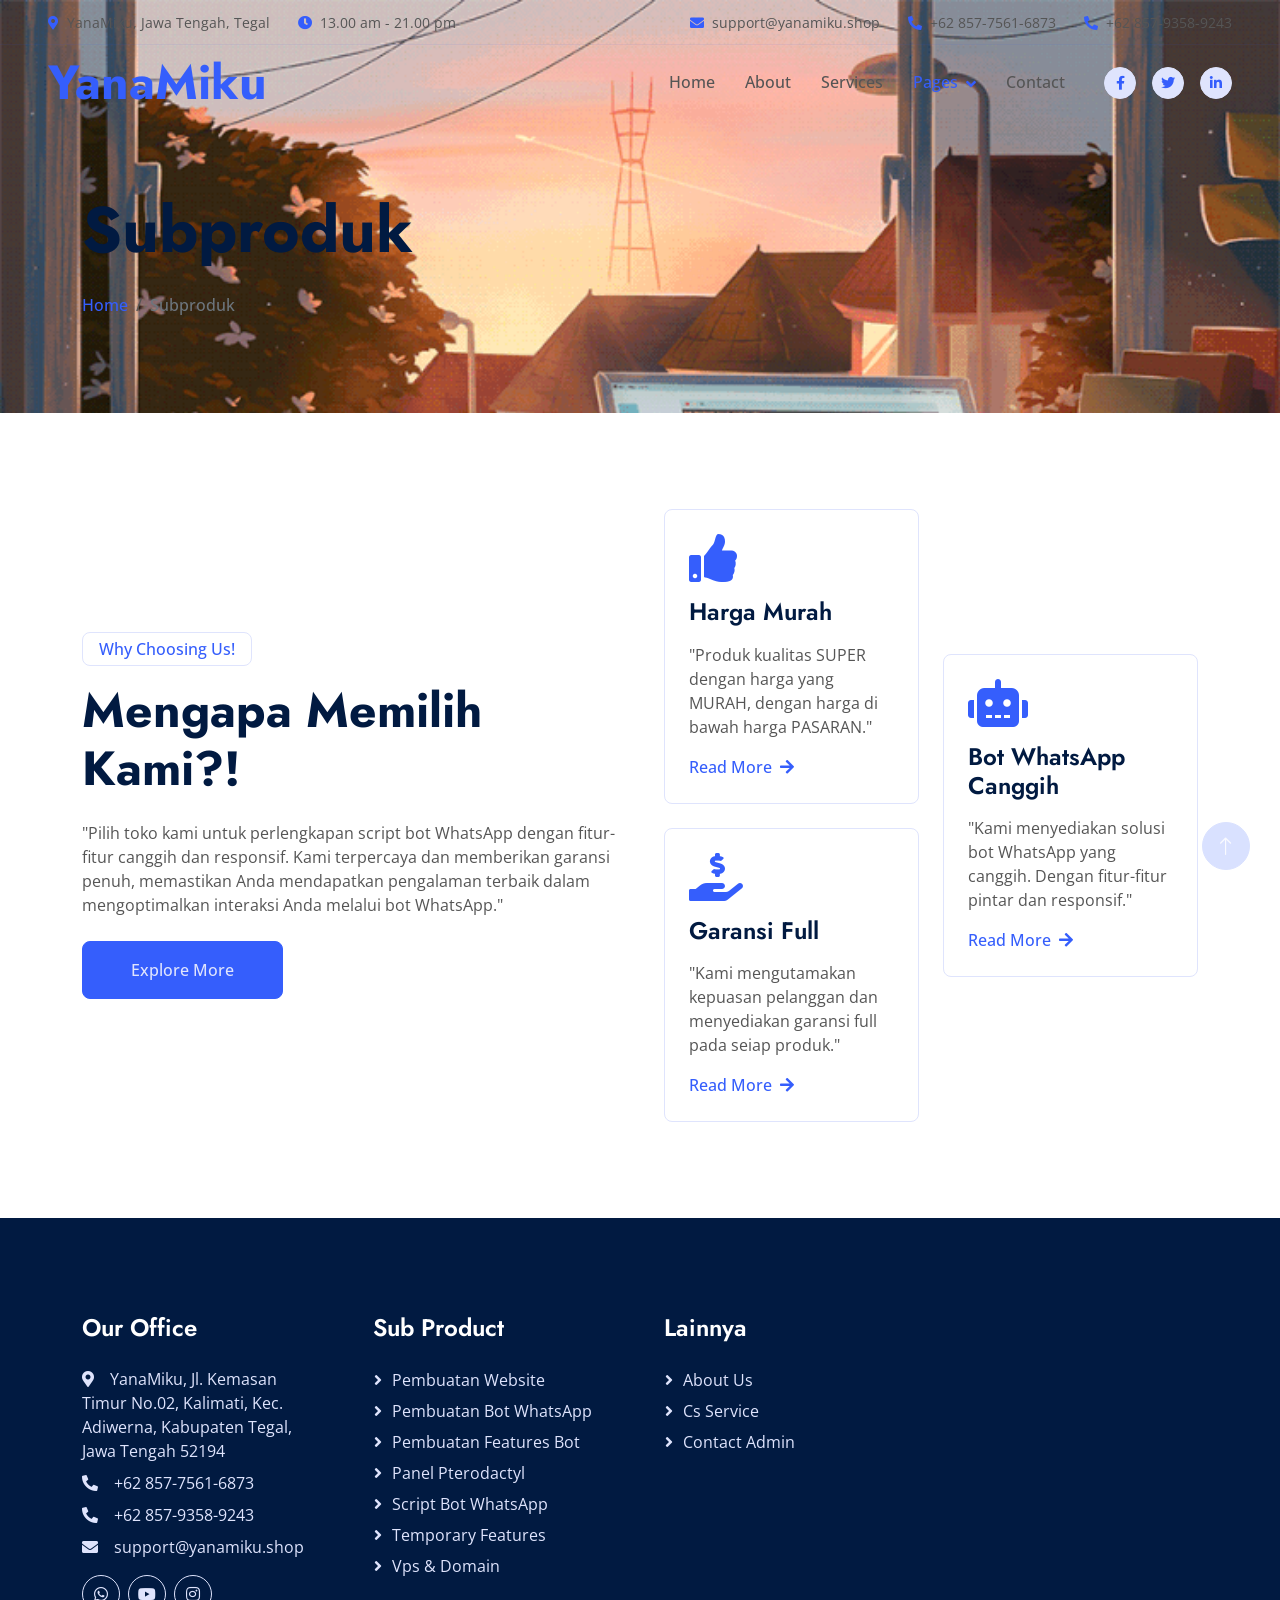
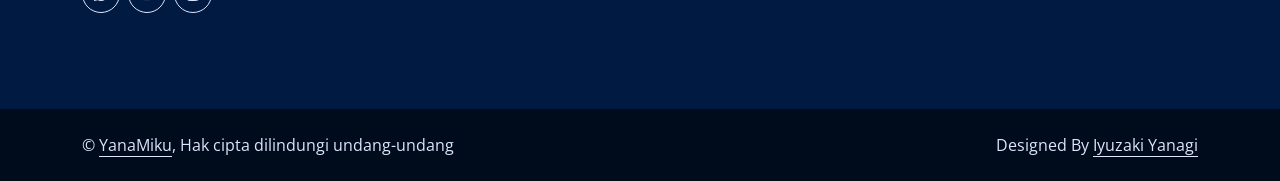
<file: subproduk.html>
<!DOCTYPE html>
<html lang="en">

<head>
    <meta charset="utf-8">
    <title>YanaMiku - Shop | Subproduk</title>
    <meta content="width=device-width, initial-scale=1.0" name="viewport">
    <meta content="Bot WhatsApp Gratis" name="keywords">
    <meta content="Tempat Kebutuhan Bot WhatsApp Lengkap, Dengan Fitur Canggih" name="description">
    <meta property="og:title" content="YanaMiku - Shop">
    <meta property="og:description" content="Tempat Kebutuhan Bot WhatsApp Lengkap, Dengan Fitur Canggih">
    <meta property="og:image" content="https://iili.io/JRMAZuf.jpg">
    <link rel="icon" type="image/x-icon" href="https://iili.io/JRMAZuf.jpg">

    <!-- Favicon -->
    <link href="img/favicon.ico" rel="icon">

    <!-- Google Web Fonts -->
    <link rel="preconnect" href="https://fonts.googleapis.com">
    <link rel="preconnect" href="https://fonts.gstatic.com" crossorigin>
    <link href="https://fonts.googleapis.com/css2?family=Jost:wght@500;600;700&family=Open+Sans:wght@400;500&display=swap" rel="stylesheet">

    <!-- Icon Font Stylesheet -->
    <link href="https://cdnjs.cloudflare.com/ajax/libs/font-awesome/5.10.0/css/all.min.css" rel="stylesheet">
    <link href="https://cdn.jsdelivr.net/npm/bootstrap-icons@1.4.1/font/bootstrap-icons.css" rel="stylesheet">

    <!-- Google Search -->
    <meta name="google-site-verification" content="S8Qe_cg_jA7xK4iWQhkuoZO0VvUK2j96kLV9CxWa_ZU" />

    <!-- Libraries Stylesheet -->
    <link href="lib/animate/animate.min.css" rel="stylesheet">
    <link href="lib/owlcarousel/assets/owl.carousel.min.css" rel="stylesheet">

    <!-- Customized Bootstrap Stylesheet -->
    <link href="css/bootstrap.min.css" rel="stylesheet">

    <!-- Template Stylesheet -->
    <link href="css/style.css" rel="stylesheet">
</head>

<body>
    <!-- Spinner Start -->
    <div id="spinner" class="show bg-white position-fixed translate-middle w-100 vh-100 top-50 start-50 d-flex align-items-center justify-content-center">
        <div class="spinner-border text-primary" role="status" style="width: 3rem; height: 3rem;"></div>
    </div>
    <!-- Spinner End -->


    <!-- Navbar Start -->
    <div class="container-fluid fixed-top px-0 wow fadeIn" data-wow-delay="0.1s">
        <div class="top-bar row gx-0 align-items-center d-none d-lg-flex">
            <div class="col-lg-6 px-5 text-start">
                <small><i class="fa fa-map-marker-alt text-primary me-2"></i>YanaMiku, Jawa Tengah, Tegal</small>
                <small class="ms-4"><i class="fa fa-clock text-primary me-2"></i>13.00 am - 21.00 pm</small>
            </div>
            <div class="col-lg-6 px-5 text-end">
                <small><i class="fa fa-envelope text-primary me-2"></i>support@yanamiku.shop</small>
                <small class="ms-4"><i class="fa fa-phone-alt text-primary me-2"></i>+62 857-7561-6873</small>
                <small class="ms-4"><i class="fa fa-phone-alt text-primary me-2"></i>+62 857-9358-9243</small>
            </div>
        </div>

        <nav class="navbar navbar-expand-lg navbar-light py-lg-0 px-lg-5 wow fadeIn" data-wow-delay="0.1s">
            <a href="/" class="navbar-brand ms-4 ms-lg-0">
                <h1 class="display-5 text-primary m-0">YanaMiku</h1>
            </a>
            <button type="button" class="navbar-toggler me-4" data-bs-toggle="collapse" data-bs-target="#navbarCollapse">
                <span class="navbar-toggler-icon"></span>
            </button>
            <div class="collapse navbar-collapse" id="navbarCollapse">
                <div class="navbar-nav ms-auto p-4 p-lg-0">
                    <a href="/" class="nav-item nav-link">Home</a>
                    <a href="/about" class="nav-item nav-link">About</a>
                    <a href="/service" class="nav-item nav-link">Services</a>
                    <div class="nav-item dropdown">
                        <a href="#" class="nav-link dropdown-toggle active" data-bs-toggle="dropdown">Pages</a>
                        <div class="dropdown-menu border-light m-0">
                            <a href="/project" class="dropdown-item">Projects</a>
                            <a href="/subproduk" class="dropdown-item active">Sub Produk</a>
                            <a href="/script" class="dropdown-item">Script</a>
                            <a href="/populars" class="dropdown-item">Populars</a>
                        </div>
                    </div>
                    <a href="/contact" class="nav-item nav-link">Contact</a>
                </div>
                <div class="d-none d-lg-flex ms-2">
                    <a class="btn btn-light btn-sm-square rounded-circle ms-3" href="">
                        <small class="fab fa-facebook-f text-primary"></small>
                    </a>
                    <a class="btn btn-light btn-sm-square rounded-circle ms-3" href="">
                        <small class="fab fa-twitter text-primary"></small>
                    </a>
                    <a class="btn btn-light btn-sm-square rounded-circle ms-3" href="">
                        <small class="fab fa-linkedin-in text-primary"></small>
                    </a>
                </div>
            </div>
        </nav>
    </div>
    <!-- Navbar End -->


    <!-- Page Header Start -->
    <div class="container-fluid page-header mb-5 wow fadeIn" data-wow-delay="0.1s">
        <div class="container">
            <h1 class="display-3 mb-4 animated slideInDown">Subproduk</h1>
            <nav aria-label="breadcrumb animated slideInDown">
                <ol class="breadcrumb mb-0">
                    <li class="breadcrumb-item"><a href="/">Home</a></li>
                    <li class="breadcrumb-item active" aria-current="page">Subproduk</li>
                </ol>
            </nav>
        </div>
    </div>
    <!-- Page Header End -->


    <!-- Features Start -->
    <div class="container-xxl feature py-5">
        <div class="container">
            <div class="row g-5 align-items-center">
                <div class="col-lg-6 wow fadeInUp" data-wow-delay="0.1s">
                    <p class="d-inline-block border rounded text-primary fw-semi-bold py-1 px-3">Why Choosing Us!</p>
                    <h1 class="display-5 mb-4">Mengapa Memilih Kami?!</h1>
                    <p class="mb-4">"Pilih toko kami untuk perlengkapan script bot WhatsApp dengan fitur-fitur canggih dan responsif. Kami terpercaya dan memberikan garansi penuh, memastikan Anda mendapatkan pengalaman terbaik dalam mengoptimalkan interaksi Anda melalui bot WhatsApp."</p>
                    <a class="btn btn-primary py-3 px-5" href="">Explore More</a>
                </div>
                <div class="col-lg-6">
                    <div class="row g-4 align-items-center">
                        <div class="col-md-6">
                            <div class="row g-4">
                                <div class="col-12 wow fadeIn" data-wow-delay="0.3s">
                                    <div class="feature-box border rounded p-4">
                                        <i class="fa fa-thumbs-up fa-3x text-primary mb-3"></i>
                                        <h4 class="mb-3">Harga Murah</h4>
                                        <p class="mb-3">"Produk kualitas SUPER dengan harga yang MURAH, dengan harga di bawah harga PASARAN."</p>
                                        <a class="fw-semi-bold" href="">Read More <i class="fa fa-arrow-right ms-1"></i></a>
                                    </div>
                                </div>
                                <div class="col-12 wow fadeIn" data-wow-delay="0.5s">
                                    <div class="feature-box border rounded p-4">
                                        <i class="fa fa-hand-holding-usd fa-3x text-primary mb-3"></i>
                                        <h4 class="mb-3">Garansi Full</h4>
                                        <p class="mb-3">"Kami mengutamakan kepuasan pelanggan dan menyediakan garansi full pada seiap produk."</p>
                                        <a class="fw-semi-bold" href="">Read More <i class="fa fa-arrow-right ms-1"></i></a>
                                    </div>
                                </div>
                            </div>
                        </div>
                        <div class="col-md-6 wow fadeIn" data-wow-delay="0.7s">
                            <div class="feature-box border rounded p-4">
                                <i class="fa fa-robot fa-3x text-primary mb-3"></i>
                                <h4 class="mb-3">Bot WhatsApp Canggih</h4>
                                <p class="mb-3">"Kami menyediakan solusi bot WhatsApp yang canggih. Dengan fitur-fitur pintar dan responsif."</p>
                                <a class="fw-semi-bold" href="">Read More <i class="fa fa-arrow-right ms-1"></i></a>
                            </div>
                        </div>
                    </div>
                </div>
            </div>
        </div>
    </div>
    <!-- Features End -->
        

    <!-- Footer Start -->
    <div class="container-fluid bg-dark text-light footer mt-5 py-5 wow fadeIn" data-wow-delay="0.1s">
        <div class="container py-5">
            <div class="row g-5">
                <div class="col-lg-3 col-md-6">
                    <h4 class="text-white mb-4">Our Office</h4>
                    <p class="mb-2"><i class="fa fa-map-marker-alt me-3"></i>YanaMiku, Jl. Kemasan Timur No.02, Kalimati, Kec. Adiwerna, Kabupaten Tegal, Jawa Tengah 52194</p>
                    <p class="mb-2"><i class="fa fa-phone-alt me-3"></i>+62 857-7561-6873</p>
                    <p class="mb-2"><i class="fa fa-phone-alt me-3"></i>+62 857-9358-9243</p>
                    <p class="mb-2"><i class="fa fa-envelope me-3"></i>support@yanamiku.shop</p>
                    <div class="d-flex pt-2">
                        <a class="btn btn-square btn-outline-light rounded-circle me-2" href="https://whatsapp.com/channel/0029VaI3mdy3AzNSbIXT9C3L"><i class="fab fa-whatsapp"></i></a>
                        <a class="btn btn-square btn-outline-light rounded-circle me-2" href="https://www.youtube.com/@IyuzakiYanagi"><i class="fab fa-youtube"></i></a>
                        <a class="btn btn-square btn-outline-light rounded-circle me-2" href="https://instagram.com/yanamikubotz"><i class="fab fa-instagram"></i></a>
                    </div>
                </div>
                <div class="col-lg-3 col-md-6">
                    <h4 class="text-white mb-4">Sub Product</h4>
                    <a class="btn btn-link" href="">Pembuatan Website</a>
                    <a class="btn btn-link" href="">Pembuatan Bot WhatsApp</a>
                    <a class="btn btn-link" href="/pembuatan-website">Pembuatan Features Bot</a>
                    <a class="btn btn-link" href="">Panel Pterodactyl</a>
                    <a class="btn btn-link" href="">Script Bot WhatsApp</a>
                    <a class="btn btn-link" href="">Temporary Features</a>
                    <a class="btn btn-link" href="">Vps & Domain</a>
                </div>
                <div class="col-lg-3 col-md-6">
                    <h4 class="text-white mb-4">Lainnya</h4>
                    <a class="btn btn-link" href="/about">About Us</a>
                    <a class="btn btn-link" href="https://wa.me/6285775616873?text=Hallo">Cs Service</a>
                    <a class="btn btn-link" href="https://wa.me/6285793589243?text=Hallo">Contact Admin</a>
                </div>
            </div>
        </div>
    </div>
    <!-- Footer End -->


    <!-- Copyright Start -->
    <div class="container-fluid copyright py-4">
        <div class="container">
            <div class="row">
                <div class="col-md-6 text-center text-md-start mb-3 mb-md-0">
                    &copy; <a class="border-bottom" href="#">YanaMiku</a>, Hak cipta dilindungi undang-undang
                </div>
                <div class="col-md-6 text-center text-md-end">
                      Designed By <a class="border-bottom" href="https://yanamiku.shop/data/profil">Iyuzaki Yanagi</a>
                </div>
            </div>
        </div>
    </div>
    <!-- Copyright End -->


    <!-- Back to Top -->
    <a href="#" class="btn btn-lg btn-primary btn-lg-square rounded-circle back-to-top"><i class="bi bi-arrow-up"></i></a>


    <!-- JavaScript Libraries -->
    <script src="https://code.jquery.com/jquery-3.4.1.min.js"></script>
    <script src="https://cdn.jsdelivr.net/npm/bootstrap@5.0.0/dist/js/bootstrap.bundle.min.js"></script>
    <script src="lib/wow/wow.min.js"></script>
    <script src="lib/easing/easing.min.js"></script>
    <script src="lib/waypoints/waypoints.min.js"></script>
    <script src="lib/owlcarousel/owl.carousel.min.js"></script>
    <script src="lib/counterup/counterup.min.js"></script>

    <!-- Template Javascript -->
    <script src="js/main.js"></script>
</body>

</html>
</file>
<file: css/style.css>
/********** Template CSS **********/
:root {
    --primary: #355EFC;
    --secondary: #E93C05;
    --tertiary: #555555;
    --light: #DFE4FD;
    --dark: #011A41;
}

.back-to-top {
    position: fixed;
    display: none;
    right: 30px;
    bottom: 30px;
    z-index: 99;
}

h1,
.h1,
h2,
.h2,
.fw-bold {
    font-weight: 700 !important;
}

h3,
.h3,
h4,
.h4,
.fw-medium {
    font-weight: 600 !important;
}

h5,
.h5,
h6,
.h6,
.fw-semi-bold {
    font-weight: 500 !important;
}


/*** Spinner ***/
#spinner {
    opacity: 0;
    visibility: hidden;
    transition: opacity .5s ease-out, visibility 0s linear .5s;
    z-index: 99999;
}

#spinner.show {
    transition: opacity .5s ease-out, visibility 0s linear 0s;
    visibility: visible;
    opacity: 1;
}


/*** Button ***/
.btn {
    transition: .5s;
    font-weight: 500;
}

.btn-primary,
.btn-outline-primary:hover {
    color: var(--light);
}

.btn-square {
    width: 38px;
    height: 38px;
}

.btn-sm-square {
    width: 32px;
    height: 32px;
}

.btn-lg-square {
    width: 48px;
    height: 48px;
}

.btn-square,
.btn-sm-square,
.btn-lg-square {
    padding: 0;
    display: flex;
    align-items: center;
    justify-content: center;
    font-weight: normal;
}


/*** Navbar ***/
.fixed-top {
    transition: .5s;
}

.top-bar {
    height: 45px;
    border-bottom: 1px solid rgba(53, 94, 252, .07);
}

.navbar .dropdown-toggle::after {
    border: none;
    content: "\f107";
    font-family: "Font Awesome 5 Free";
    font-weight: 900;
    vertical-align: middle;
    margin-left: 8px;
}

.navbar .navbar-nav .nav-link {
    padding: 25px 15px;
    color: var(--tertiary);
    font-weight: 500;
    outline: none;
}

.navbar .navbar-nav .nav-link:hover,
.navbar .navbar-nav .nav-link.active {
    color: var(--primary);
}

@media (max-width: 991.98px) {
    .navbar .navbar-nav {
        margin-top: 10px;
        border-top: 1px solid rgba(0, 0, 0, .07);
        background: #FFFFFF;
    }

    .navbar .navbar-nav .nav-link {
        padding: 10px 0;
    }
}

@media (min-width: 992px) {
    .navbar .nav-item .dropdown-menu {
        display: block;
        visibility: hidden;
        top: 100%;
        transform: rotateX(-75deg);
        transform-origin: 0% 0%;
        transition: .5s;
        opacity: 0;
    }

    .navbar .nav-item:hover .dropdown-menu {
        transform: rotateX(0deg);
        visibility: visible;
        transition: .5s;
        opacity: 1;
    }
}


/*** Header ***/
.carousel-caption {
    top: 0;
    left: 0;
    right: 0;
    bottom: 0;
    display: flex;
    align-items: center;
    justify-content: center;
    text-align: start;
    z-index: 1;
}

.carousel-control-prev,
.carousel-control-next {
    width: 3rem;
}

.carousel-control-prev-icon,
.carousel-control-next-icon {
    width: 3rem;
    height: 3rem;
    background-color: var(--primary);
    border: 10px solid var(--primary);
}

.carousel-control-prev-icon {
    border-radius: 0 3rem 3rem 0;
}

.carousel-control-next-icon {
    border-radius: 3rem 0 0 3rem;
}

@media (max-width: 768px) {
    #header-carousel .carousel-item {
        position: relative;
        min-height: 450px;
    }
    
    #header-carousel .carousel-item img {
        position: absolute;
        width: 100%;
        height: 100%;
        object-fit: cover;
    }
}

.page-header {
    padding-top: 12rem;
    padding-bottom: 6rem;
    background: url(../img/header.jpg) top left no-repeat;
    background-size: cover;
}

.page-header .breadcrumb-item,
.page-header .breadcrumb-item a {
    font-weight: 500;
}

.page-header .breadcrumb-item+.breadcrumb-item::before {
    color: var(--tertiary);
}


/*** Facts ***/
.facts {
    background: linear-gradient(rgba(53, 94, 252, .95), rgba(53, 94, 252, .95)), url(../img/bg.png);
}


/*** Callback ***/
.callback {
    position: relative;
}

.callback::before {
    position: absolute;
    content: "";
    width: 100%;
    height: 50%;
    top: 0;
    left: 0;
    background: linear-gradient(rgba(53, 94, 252, .95), rgba(53, 94, 252, .95)), url(../img/bg.png);
    z-index: -1;
}


/*** Feature ***/
.feature .feature-box,
.feature .feature-box * {
    transition: .5s;
}

.feature .feature-box:hover {
    background: var(--primary);
    border-color: var(--primary) !important;
}

.feature .feature-box:hover * {
    color: #FFFFFF !important;
}


/*** Service ***/
.service .nav .nav-link {
    transition: .5s;
}

.service .nav .nav-link.active {
    border-color: var(--primary) !important;
    background: var(--primary);
}

.service .nav .nav-link.active h5 {
    color: #FFFFFF !important;
}

.service .nav .nav-link.active h5 i {
    color: #FFFFFF !important;
}


/*** Project ***/
.project-item,
.project-item .project-img {
    position: relative;
}

.project-item .project-img a {
    position: absolute;
    width: 100%;
    height: 100%;
    top: 0;
    left: 0;
    background: rgba(255, 255, 255, .5);
    display: flex;
    align-items: center;
    justify-content: center;
    border-radius: 8px;
    opacity: 0;
    transition: .5s;
}

.project-item:hover .project-img a {
    opacity: 1;
}

.project-item .project-title {
    position: absolute;
    top: 3rem;
    right: 0;
    bottom: 0;
    left: 3rem;
    border: 1px solid var(--light);
    border-radius: 8px;
    display: flex;
    align-items: flex-end;
    padding: 18px;
    z-index: -1;
    transition: .5s;
}

.project-item:hover .project-title {
    background: var(--primary);
    border-color: var(--primary);
}

.project-item .project-title h4 {
    transition: .5s;
}

.project-item:hover .project-title h4 {
    color: #FFFFFF;
}

.project-carousel .owl-nav {
    margin-top: 25px;
    display: flex;
    justify-content: center;
}

.project-carousel .owl-nav .owl-prev,
.project-carousel .owl-nav .owl-next {
    margin: 0 12px;
    width: 45px;
    height: 45px;
    display: flex;
    align-items: center;
    justify-content: center;
    color: var(--primary);
    background: var(--light);
    border-radius: 45px;
    font-size: 22px;
    transition: .5s;
}

.project-carousel .owl-nav .owl-prev:hover,
.project-carousel .owl-nav .owl-next:hover {
    background: var(--primary);
    color: var(--light);
}


/*** Team ***/
.team-item {
    position: relative;
    padding: 4rem 0;
}

.team-item img {
    position: relative;
    z-index: 2;
}

.team-item .team-text {
    position: absolute;
    top: 0;
    right: 3rem;
    bottom: 0;
    left: 3rem;
    padding: 15px;
    border: 1px solid var(--light);
    border-radius: 8px;
    display: flex;
    flex-direction: column;
    align-items: center;
    justify-content: space-between;
    transition: .5s;
    z-index: 1;
}

.team-item:hover .team-text {
    background: var(--primary);
    border-color: var(--primary);
}

.team-item .team-text h4 {
    transition: .5s;
}

.team-item:hover .team-text h4 {
    color: #FFFFFF;
}

.team-item .team-social .btn {
    background: var(--light);
    color: var(--primary);
}

.team-item:hover .team-social .btn {
    background: #FFFFFF;
}

.team-item .team-social .btn:hover {
    background: var(--primary);
    color: var(--light);
}


/*** Testimonial ***/
.testimonial-item {
    position: relative;
    text-align: center;
    padding-top: 30px;
}

.testimonial-item .testimonial-text {
    position: relative;
    text-align: center;
}

.testimonial-item .testimonial-text .btn-square {
    position: absolute;
    width: 60px;
    height: 60px;
    top: -30px;
    left: 50%;
    transform: translateX(-50%);
}

.testimonial-item .testimonial-text::before {
    position: absolute;
    content: "";
    bottom: -60px;
    left: 50%;
    transform: translateX(-50%);
    border: 30px solid;
    border-color: var(--light) transparent transparent transparent;
}

.testimonial-item .testimonial-text::after {
    position: absolute;
    content: "";
    bottom: -59px;
    left: 50%;
    transform: translateX(-50%);
    border: 30px solid;
    border-color: #FFFFFF transparent transparent transparent;
}

.testimonial-carousel .owl-item img {
    margin: 0 auto;
    width: 100px;
    height: 100px;
}

.testimonial-carousel .owl-dots {
    margin-top: 25px;
    display: flex;
    align-items: flex-end;
    justify-content: center;
}

.testimonial-carousel .owl-dot {
    position: relative;
    display: inline-block;
    margin: 0 5px;
    width: 30px;
    height: 30px;
    border: 1px solid var(--light);
    border-radius: 30px;
    transition: .5s;
}

.testimonial-carousel .owl-dot::after {
    position: absolute;
    content: "";
    width: 16px;
    height: 16px;
    top: 6px;
    left: 6px;
    border-radius: 16px;
    background: var(--light);
    transition: .5s;
}

.testimonial-carousel .owl-dot.active {
    border-color: var(--primary);
}

.testimonial-carousel .owl-dot.active::after {
    background: var(--primary);
}


/*** Footer ***/
.footer .btn.btn-link {
    display: block;
    margin-bottom: 5px;
    padding: 0;
    text-align: left;
    color: var(--light);
    font-weight: normal;
    text-transform: capitalize;
    transition: .3s;
}

.footer .btn.btn-link::before {
    position: relative;
    content: "\f105";
    font-family: "Font Awesome 5 Free";
    font-weight: 900;
    margin-right: 10px;
}

.footer .btn.btn-link:hover {
    color: var(--primary);
    letter-spacing: 1px;
    box-shadow: none;
}

.copyright {
    color: var(--light);
    background: #000B1C;
}

.copyright a {
    color: var(--light);
}

.copyright a:hover {
    color: var(--primary);
}
</file>
